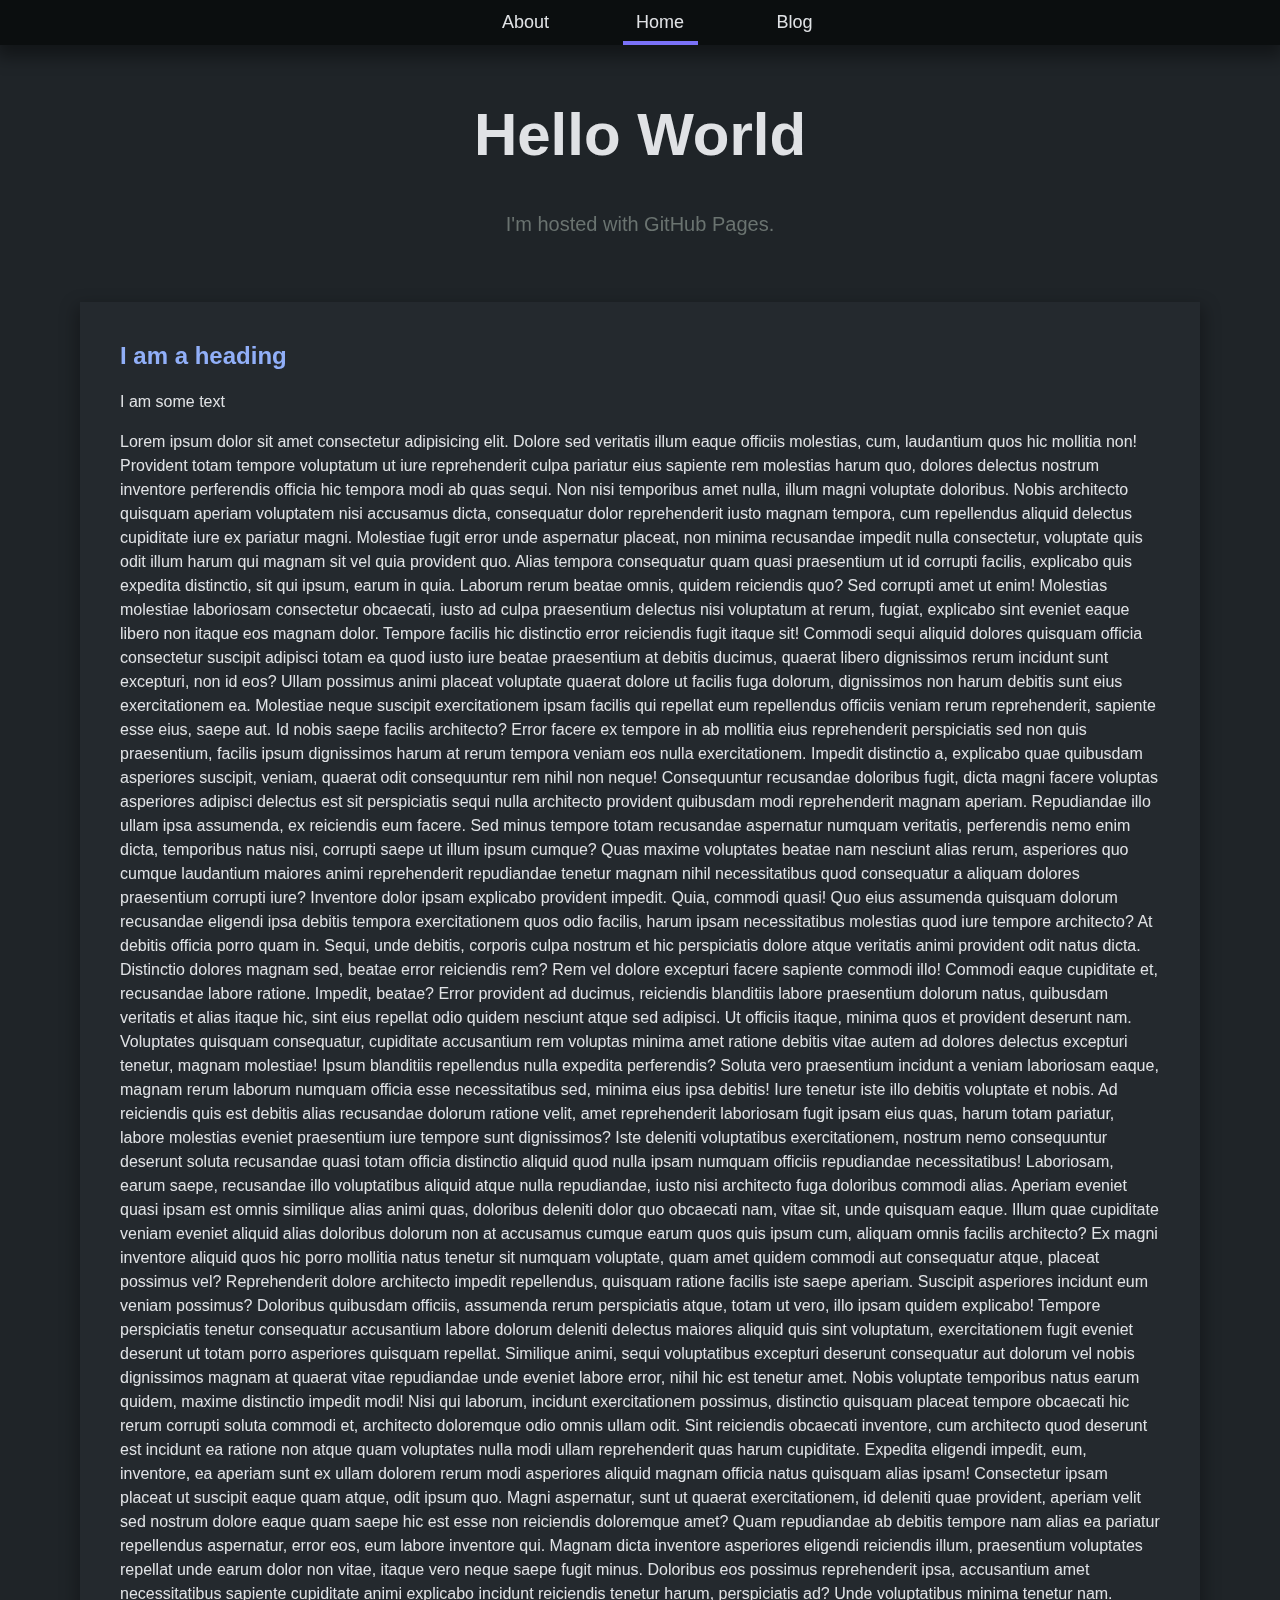
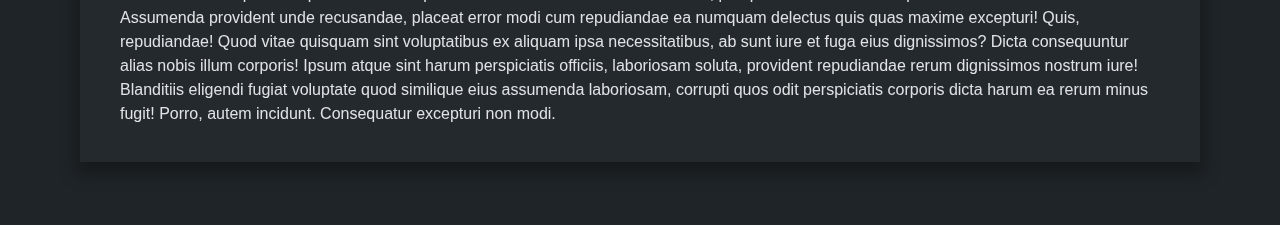
<file: index.html>
<!DOCTYPE html>

<html lang="en">
    <head>
        <!-- vscode auto gen -->
        <meta charset="UTF-8">
        <meta http-equiv="X-UA-Compatible" content="IE=edge">
        <meta name="viewport" content="width=device-width, initial-scale=1.0">

        <title>Software Cats</title>
        <link rel="stylesheet" href="main.css">
        <link rel="icon" href="https://avatars.githubusercontent.com/u/69300613?s=200&v=4">
    </head>

    <body>
        <nav>
            <ul>
                <li><a href="about.html">About</a><div class="nav-underline"></div></li>
                <li><a href="index.html" class="current-link">Home</a><div class="nav-underlined"></div></li>
                <li><a href="blog.html">Blog</a><div class="nav-underline"></div></li>
            </ul>
        </nav>
        
        <h1>Hello World</h1>
        <p class="subtitle">I'm hosted with GitHub Pages.</p>

        <article>
            <h2>I am a heading</h2>
            <p>I am some text</p>
            <p>Lorem ipsum dolor sit amet consectetur adipisicing elit. Dolore sed veritatis illum eaque officiis molestias, cum, laudantium quos hic mollitia non! Provident totam tempore voluptatum ut iure reprehenderit culpa pariatur eius sapiente rem molestias harum quo, dolores delectus nostrum inventore perferendis officia hic tempora modi ab quas sequi. Non nisi temporibus amet nulla, illum magni voluptate doloribus. Nobis architecto quisquam aperiam voluptatem nisi accusamus dicta, consequatur dolor reprehenderit iusto magnam tempora, cum repellendus aliquid delectus cupiditate iure ex pariatur magni. Molestiae fugit error unde aspernatur placeat, non minima recusandae impedit nulla consectetur, voluptate quis odit illum harum qui magnam sit vel quia provident quo. Alias tempora consequatur quam quasi praesentium ut id corrupti facilis, explicabo quis expedita distinctio, sit qui ipsum, earum in quia. Laborum rerum beatae omnis, quidem reiciendis quo? Sed corrupti amet ut enim! Molestias molestiae laboriosam consectetur obcaecati, iusto ad culpa praesentium delectus nisi voluptatum at rerum, fugiat, explicabo sint eveniet eaque libero non itaque eos magnam dolor. Tempore facilis hic distinctio error reiciendis fugit itaque sit! Commodi sequi aliquid dolores quisquam officia consectetur suscipit adipisci totam ea quod iusto iure beatae praesentium at debitis ducimus, quaerat libero dignissimos rerum incidunt sunt excepturi, non id eos? Ullam possimus animi placeat voluptate quaerat dolore ut facilis fuga dolorum, dignissimos non harum debitis sunt eius exercitationem ea. Molestiae neque suscipit exercitationem ipsam facilis qui repellat eum repellendus officiis veniam rerum reprehenderit, sapiente esse eius, saepe aut. Id nobis saepe facilis architecto? Error facere ex tempore in ab mollitia eius reprehenderit perspiciatis sed non quis praesentium, facilis ipsum dignissimos harum at rerum tempora veniam eos nulla exercitationem. Impedit distinctio a, explicabo quae quibusdam asperiores suscipit, veniam, quaerat odit consequuntur rem nihil non neque! Consequuntur recusandae doloribus fugit, dicta magni facere voluptas asperiores adipisci delectus est sit perspiciatis sequi nulla architecto provident quibusdam modi reprehenderit magnam aperiam. Repudiandae illo ullam ipsa assumenda, ex reiciendis eum facere. Sed minus tempore totam recusandae aspernatur numquam veritatis, perferendis nemo enim dicta, temporibus natus nisi, corrupti saepe ut illum ipsum cumque? Quas maxime voluptates beatae nam nesciunt alias rerum, asperiores quo cumque laudantium maiores animi reprehenderit repudiandae tenetur magnam nihil necessitatibus quod consequatur a aliquam dolores praesentium corrupti iure? Inventore dolor ipsam explicabo provident impedit. Quia, commodi quasi! Quo eius assumenda quisquam dolorum recusandae eligendi ipsa debitis tempora exercitationem quos odio facilis, harum ipsam necessitatibus molestias quod iure tempore architecto? At debitis officia porro quam in. Sequi, unde debitis, corporis culpa nostrum et hic perspiciatis dolore atque veritatis animi provident odit natus dicta. Distinctio dolores magnam sed, beatae error reiciendis rem? Rem vel dolore excepturi facere sapiente commodi illo! Commodi eaque cupiditate et, recusandae labore ratione. Impedit, beatae? Error provident ad ducimus, reiciendis blanditiis labore praesentium dolorum natus, quibusdam veritatis et alias itaque hic, sint eius repellat odio quidem nesciunt atque sed adipisci. Ut officiis itaque, minima quos et provident deserunt nam. Voluptates quisquam consequatur, cupiditate accusantium rem voluptas minima amet ratione debitis vitae autem ad dolores delectus excepturi tenetur, magnam molestiae! Ipsum blanditiis repellendus nulla expedita perferendis? Soluta vero praesentium incidunt a veniam laboriosam eaque, magnam rerum laborum numquam officia esse necessitatibus sed, minima eius ipsa debitis! Iure tenetur iste illo debitis voluptate et nobis. Ad reiciendis quis est debitis alias recusandae dolorum ratione velit, amet reprehenderit laboriosam fugit ipsam eius quas, harum totam pariatur, labore molestias eveniet praesentium iure tempore sunt dignissimos? Iste deleniti voluptatibus exercitationem, nostrum nemo consequuntur deserunt soluta recusandae quasi totam officia distinctio aliquid quod nulla ipsam numquam officiis repudiandae necessitatibus! Laboriosam, earum saepe, recusandae illo voluptatibus aliquid atque nulla repudiandae, iusto nisi architecto fuga doloribus commodi alias. Aperiam eveniet quasi ipsam est omnis similique alias animi quas, doloribus deleniti dolor quo obcaecati nam, vitae sit, unde quisquam eaque. Illum quae cupiditate veniam eveniet aliquid alias doloribus dolorum non at accusamus cumque earum quos quis ipsum cum, aliquam omnis facilis architecto? Ex magni inventore aliquid quos hic porro mollitia natus tenetur sit numquam voluptate, quam amet quidem commodi aut consequatur atque, placeat possimus vel? Reprehenderit dolore architecto impedit repellendus, quisquam ratione facilis iste saepe aperiam. Suscipit asperiores incidunt eum veniam possimus? Doloribus quibusdam officiis, assumenda rerum perspiciatis atque, totam ut vero, illo ipsam quidem explicabo! Tempore perspiciatis tenetur consequatur accusantium labore dolorum deleniti delectus maiores aliquid quis sint voluptatum, exercitationem fugit eveniet deserunt ut totam porro asperiores quisquam repellat. Similique animi, sequi voluptatibus excepturi deserunt consequatur aut dolorum vel nobis dignissimos magnam at quaerat vitae repudiandae unde eveniet labore error, nihil hic est tenetur amet. Nobis voluptate temporibus natus earum quidem, maxime distinctio impedit modi! Nisi qui laborum, incidunt exercitationem possimus, distinctio quisquam placeat tempore obcaecati hic rerum corrupti soluta commodi et, architecto doloremque odio omnis ullam odit. Sint reiciendis obcaecati inventore, cum architecto quod deserunt est incidunt ea ratione non atque quam voluptates nulla modi ullam reprehenderit quas harum cupiditate. Expedita eligendi impedit, eum, inventore, ea aperiam sunt ex ullam dolorem rerum modi asperiores aliquid magnam officia natus quisquam alias ipsam! Consectetur ipsam placeat ut suscipit eaque quam atque, odit ipsum quo. Magni aspernatur, sunt ut quaerat exercitationem, id deleniti quae provident, aperiam velit sed nostrum dolore eaque quam saepe hic est esse non reiciendis doloremque amet? Quam repudiandae ab debitis tempore nam alias ea pariatur repellendus aspernatur, error eos, eum labore inventore qui. Magnam dicta inventore asperiores eligendi reiciendis illum, praesentium voluptates repellat unde earum dolor non vitae, itaque vero neque saepe fugit minus. Doloribus eos possimus reprehenderit ipsa, accusantium amet necessitatibus sapiente cupiditate animi explicabo incidunt reiciendis tenetur harum, perspiciatis ad? Unde voluptatibus minima tenetur nam. Assumenda provident unde recusandae, placeat error modi cum repudiandae ea numquam delectus quis quas maxime excepturi! Quis, repudiandae! Quod vitae quisquam sint voluptatibus ex aliquam ipsa necessitatibus, ab sunt iure et fuga eius dignissimos? Dicta consequuntur alias nobis illum corporis! Ipsum atque sint harum perspiciatis officiis, laboriosam soluta, provident repudiandae rerum dignissimos nostrum iure! Blanditiis eligendi fugiat voluptate quod similique eius assumenda laboriosam, corrupti quos odit perspiciatis corporis dicta harum ea rerum minus fugit! Porro, autem incidunt. Consequatur excepturi non modi.</p>
        </article>
    </body>
</html>

<!DOCTYPE html>
<html lang="en">
<head>
    
</head>
<body>
    
</body>
</html>
</file>
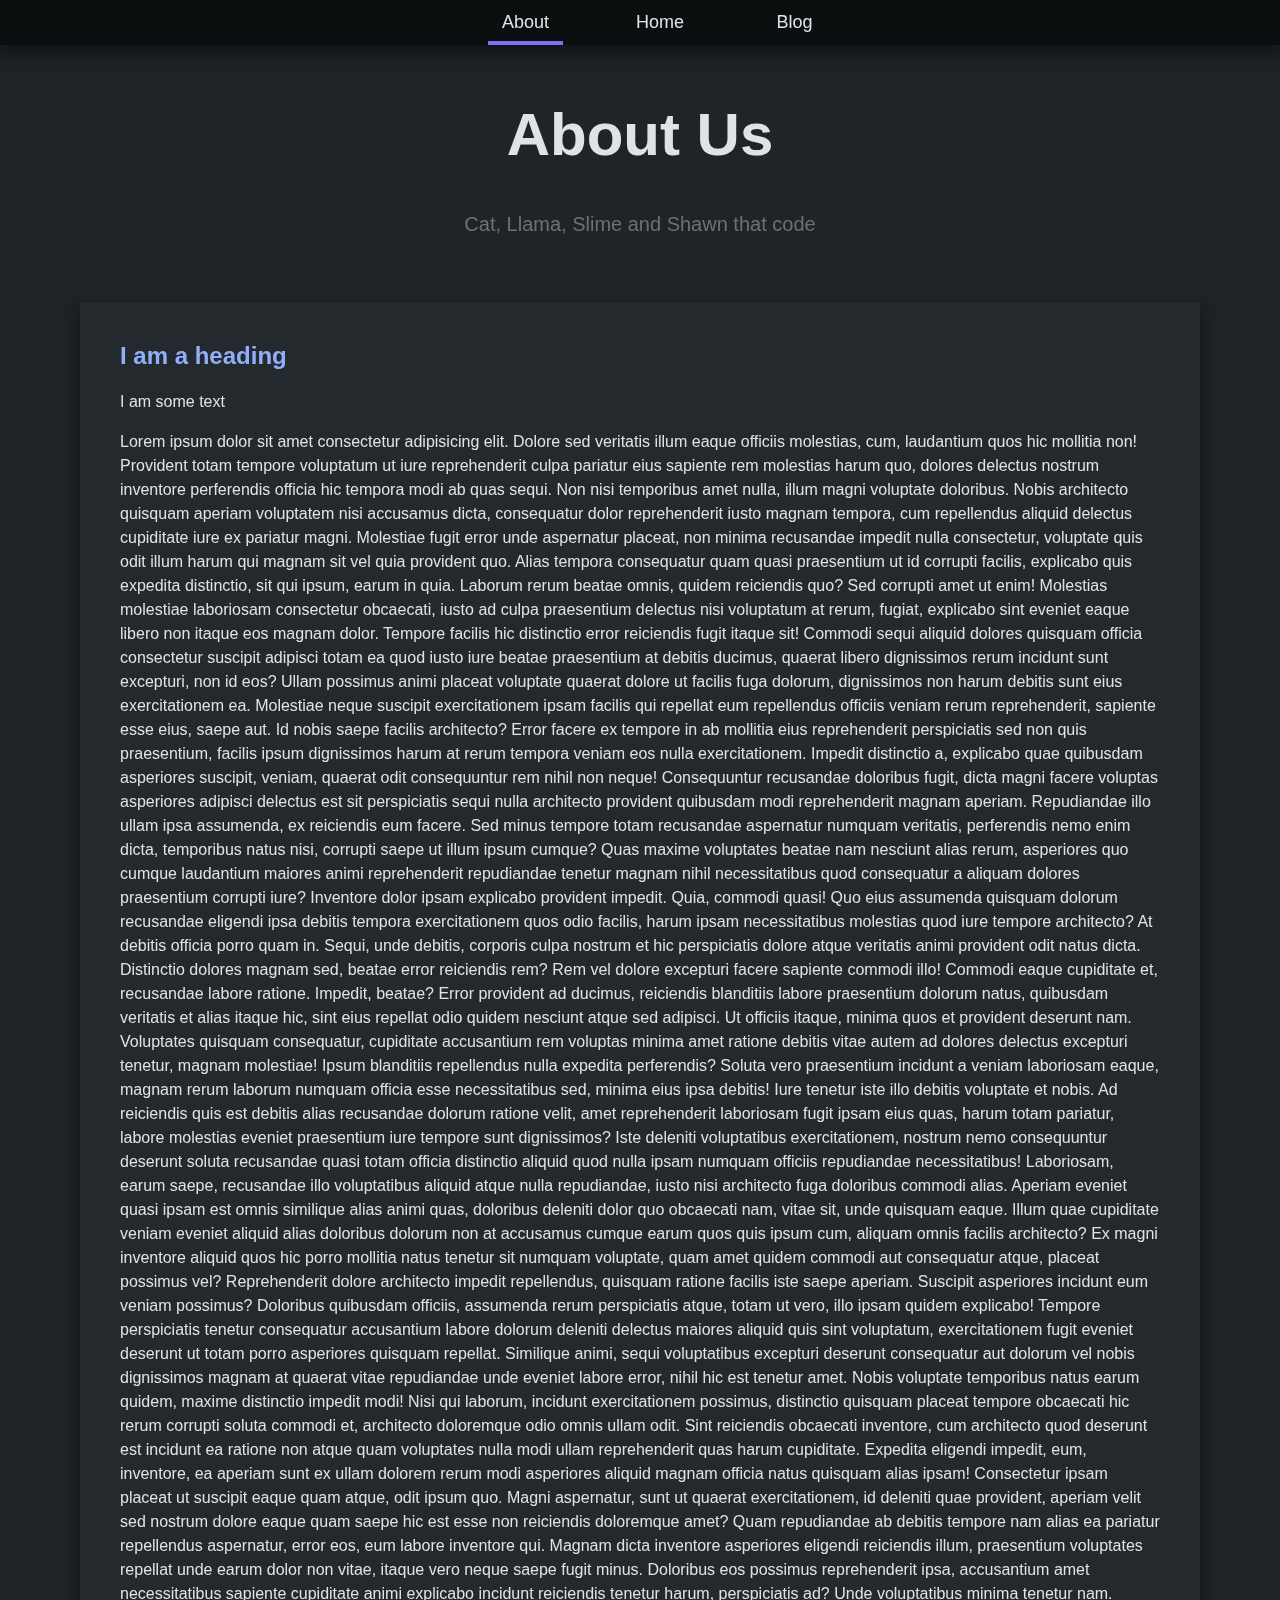
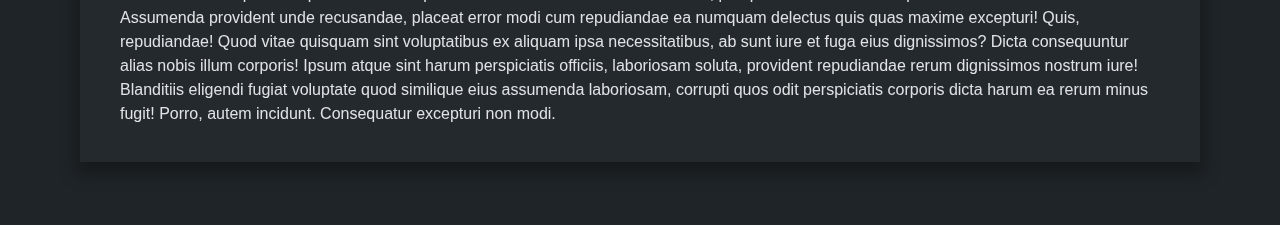
<file: about.html>
<!DOCTYPE html>
<html lang="en">
    <head>
        <meta charset="UTF-8">
        <meta http-equiv="X-UA-Compatible" content="IE=edge">
        <meta name="viewport" content="width=device-width, initial-scale=1.0">
        <title>About</title>
        <link rel="stylesheet" href="main.css">
        <link rel="icon" href="https://avatars.githubusercontent.com/u/69300613?s=200&v=4">
    </head>

    <body>
        <nav>
            <ul>
                <li><a href="about.html" class="current-link">About</a><div class="nav-underlined"></div></li>
                <li><a href="index.html">Home</a><div class="nav-underline"></div></li>
                <li><a href="blog.html">Blog</a><div class="nav-underline"></div></li>
            </ul>
        </nav>

        <h1>About Us</h1>
        <p class="subtitle">Cat, Llama, Slime and Shawn that code</p>

        <article>
            <h2>I am a heading</h2>
            <p>I am some text</p>
            <p>Lorem ipsum dolor sit amet consectetur adipisicing elit. Dolore sed veritatis illum eaque officiis molestias, cum, laudantium quos hic mollitia non! Provident totam tempore voluptatum ut iure reprehenderit culpa pariatur eius sapiente rem molestias harum quo, dolores delectus nostrum inventore perferendis officia hic tempora modi ab quas sequi. Non nisi temporibus amet nulla, illum magni voluptate doloribus. Nobis architecto quisquam aperiam voluptatem nisi accusamus dicta, consequatur dolor reprehenderit iusto magnam tempora, cum repellendus aliquid delectus cupiditate iure ex pariatur magni. Molestiae fugit error unde aspernatur placeat, non minima recusandae impedit nulla consectetur, voluptate quis odit illum harum qui magnam sit vel quia provident quo. Alias tempora consequatur quam quasi praesentium ut id corrupti facilis, explicabo quis expedita distinctio, sit qui ipsum, earum in quia. Laborum rerum beatae omnis, quidem reiciendis quo? Sed corrupti amet ut enim! Molestias molestiae laboriosam consectetur obcaecati, iusto ad culpa praesentium delectus nisi voluptatum at rerum, fugiat, explicabo sint eveniet eaque libero non itaque eos magnam dolor. Tempore facilis hic distinctio error reiciendis fugit itaque sit! Commodi sequi aliquid dolores quisquam officia consectetur suscipit adipisci totam ea quod iusto iure beatae praesentium at debitis ducimus, quaerat libero dignissimos rerum incidunt sunt excepturi, non id eos? Ullam possimus animi placeat voluptate quaerat dolore ut facilis fuga dolorum, dignissimos non harum debitis sunt eius exercitationem ea. Molestiae neque suscipit exercitationem ipsam facilis qui repellat eum repellendus officiis veniam rerum reprehenderit, sapiente esse eius, saepe aut. Id nobis saepe facilis architecto? Error facere ex tempore in ab mollitia eius reprehenderit perspiciatis sed non quis praesentium, facilis ipsum dignissimos harum at rerum tempora veniam eos nulla exercitationem. Impedit distinctio a, explicabo quae quibusdam asperiores suscipit, veniam, quaerat odit consequuntur rem nihil non neque! Consequuntur recusandae doloribus fugit, dicta magni facere voluptas asperiores adipisci delectus est sit perspiciatis sequi nulla architecto provident quibusdam modi reprehenderit magnam aperiam. Repudiandae illo ullam ipsa assumenda, ex reiciendis eum facere. Sed minus tempore totam recusandae aspernatur numquam veritatis, perferendis nemo enim dicta, temporibus natus nisi, corrupti saepe ut illum ipsum cumque? Quas maxime voluptates beatae nam nesciunt alias rerum, asperiores quo cumque laudantium maiores animi reprehenderit repudiandae tenetur magnam nihil necessitatibus quod consequatur a aliquam dolores praesentium corrupti iure? Inventore dolor ipsam explicabo provident impedit. Quia, commodi quasi! Quo eius assumenda quisquam dolorum recusandae eligendi ipsa debitis tempora exercitationem quos odio facilis, harum ipsam necessitatibus molestias quod iure tempore architecto? At debitis officia porro quam in. Sequi, unde debitis, corporis culpa nostrum et hic perspiciatis dolore atque veritatis animi provident odit natus dicta. Distinctio dolores magnam sed, beatae error reiciendis rem? Rem vel dolore excepturi facere sapiente commodi illo! Commodi eaque cupiditate et, recusandae labore ratione. Impedit, beatae? Error provident ad ducimus, reiciendis blanditiis labore praesentium dolorum natus, quibusdam veritatis et alias itaque hic, sint eius repellat odio quidem nesciunt atque sed adipisci. Ut officiis itaque, minima quos et provident deserunt nam. Voluptates quisquam consequatur, cupiditate accusantium rem voluptas minima amet ratione debitis vitae autem ad dolores delectus excepturi tenetur, magnam molestiae! Ipsum blanditiis repellendus nulla expedita perferendis? Soluta vero praesentium incidunt a veniam laboriosam eaque, magnam rerum laborum numquam officia esse necessitatibus sed, minima eius ipsa debitis! Iure tenetur iste illo debitis voluptate et nobis. Ad reiciendis quis est debitis alias recusandae dolorum ratione velit, amet reprehenderit laboriosam fugit ipsam eius quas, harum totam pariatur, labore molestias eveniet praesentium iure tempore sunt dignissimos? Iste deleniti voluptatibus exercitationem, nostrum nemo consequuntur deserunt soluta recusandae quasi totam officia distinctio aliquid quod nulla ipsam numquam officiis repudiandae necessitatibus! Laboriosam, earum saepe, recusandae illo voluptatibus aliquid atque nulla repudiandae, iusto nisi architecto fuga doloribus commodi alias. Aperiam eveniet quasi ipsam est omnis similique alias animi quas, doloribus deleniti dolor quo obcaecati nam, vitae sit, unde quisquam eaque. Illum quae cupiditate veniam eveniet aliquid alias doloribus dolorum non at accusamus cumque earum quos quis ipsum cum, aliquam omnis facilis architecto? Ex magni inventore aliquid quos hic porro mollitia natus tenetur sit numquam voluptate, quam amet quidem commodi aut consequatur atque, placeat possimus vel? Reprehenderit dolore architecto impedit repellendus, quisquam ratione facilis iste saepe aperiam. Suscipit asperiores incidunt eum veniam possimus? Doloribus quibusdam officiis, assumenda rerum perspiciatis atque, totam ut vero, illo ipsam quidem explicabo! Tempore perspiciatis tenetur consequatur accusantium labore dolorum deleniti delectus maiores aliquid quis sint voluptatum, exercitationem fugit eveniet deserunt ut totam porro asperiores quisquam repellat. Similique animi, sequi voluptatibus excepturi deserunt consequatur aut dolorum vel nobis dignissimos magnam at quaerat vitae repudiandae unde eveniet labore error, nihil hic est tenetur amet. Nobis voluptate temporibus natus earum quidem, maxime distinctio impedit modi! Nisi qui laborum, incidunt exercitationem possimus, distinctio quisquam placeat tempore obcaecati hic rerum corrupti soluta commodi et, architecto doloremque odio omnis ullam odit. Sint reiciendis obcaecati inventore, cum architecto quod deserunt est incidunt ea ratione non atque quam voluptates nulla modi ullam reprehenderit quas harum cupiditate. Expedita eligendi impedit, eum, inventore, ea aperiam sunt ex ullam dolorem rerum modi asperiores aliquid magnam officia natus quisquam alias ipsam! Consectetur ipsam placeat ut suscipit eaque quam atque, odit ipsum quo. Magni aspernatur, sunt ut quaerat exercitationem, id deleniti quae provident, aperiam velit sed nostrum dolore eaque quam saepe hic est esse non reiciendis doloremque amet? Quam repudiandae ab debitis tempore nam alias ea pariatur repellendus aspernatur, error eos, eum labore inventore qui. Magnam dicta inventore asperiores eligendi reiciendis illum, praesentium voluptates repellat unde earum dolor non vitae, itaque vero neque saepe fugit minus. Doloribus eos possimus reprehenderit ipsa, accusantium amet necessitatibus sapiente cupiditate animi explicabo incidunt reiciendis tenetur harum, perspiciatis ad? Unde voluptatibus minima tenetur nam. Assumenda provident unde recusandae, placeat error modi cum repudiandae ea numquam delectus quis quas maxime excepturi! Quis, repudiandae! Quod vitae quisquam sint voluptatibus ex aliquam ipsa necessitatibus, ab sunt iure et fuga eius dignissimos? Dicta consequuntur alias nobis illum corporis! Ipsum atque sint harum perspiciatis officiis, laboriosam soluta, provident repudiandae rerum dignissimos nostrum iure! Blanditiis eligendi fugiat voluptate quod similique eius assumenda laboriosam, corrupti quos odit perspiciatis corporis dicta harum ea rerum minus fugit! Porro, autem incidunt. Consequatur excepturi non modi.</p>
        </article>
    </body>
</html>
</file>
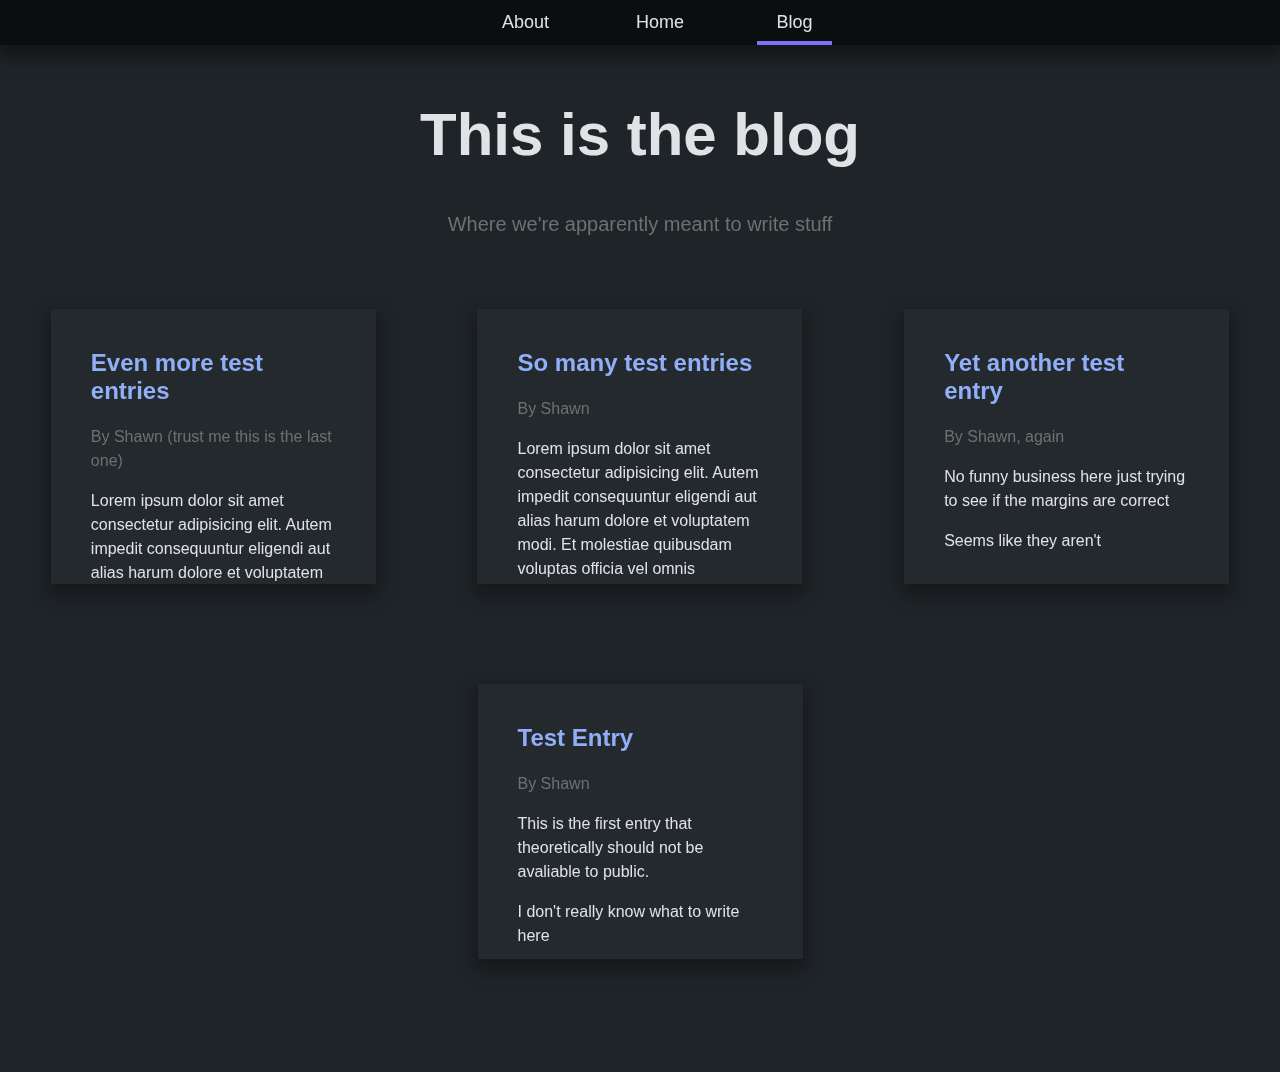
<file: blog.html>
<!DOCTYPE html>
<html lang="en">
    <head>
        <meta charset="UTF-8">
        <meta http-equiv="X-UA-Compatible" content="IE=edge">
        <meta name="viewport" content="width=device-width, initial-scale=1.0">
        <title>Blog</title>
        <link rel="stylesheet" href="main.css">
        <link rel="icon" href="https://avatars.githubusercontent.com/u/69300613?s=200&v=4">
    </head>

    <body>
        <nav>
            <ul>
                <li><a href="about.html">About</a><div class="nav-underline"></div></li>
                <li><a href="index.html">Home</a><div class="nav-underline"></div></li>
                <li><a href="blog.html" class="current-link">Blog</a><div class="nav-underlined"></div></li>
            </ul>
        </nav>

        <h1>This is the blog</h1>
        <p class="subtitle">Where we're apparently meant to write stuff</p>

        <div class="blog-container">

            <article class="blog-post">
                <h2>Even more test entries</h2>
                <p class="dimmed">By Shawn (trust me this is the last one)</p>
                <p>Lorem ipsum dolor sit amet consectetur adipisicing elit. Autem impedit consequuntur eligendi aut alias harum dolore et voluptatem modi. Et molestiae quibusdam voluptas officia vel omnis excepturi optio dicta facere dolores enim iure doloremque dignissimos ea incidunt, hic similique consectetur quae officiis porro a esse nam, quis distinctio? Totam cumque quidem fuga quis voluptas veritatis perspiciatis magni eligendi, consectetur qui, aperiam reiciendis obcaecati atque? Possimus numquam iure perspiciatis voluptate voluptatum! Dignissimos, placeat? Totam ducimus placeat laudantium odit maxime ab dignissimos molestiae veritatis voluptates quae doloremque aliquam delectus dolorum dicta repellat in consequatur, eum omnis illo corrupti veniam nemo commodi aperiam!</p>
            </article>

            <article class="blog-post">
                <h2>So many test entries</h2>
                <p class="dimmed">By Shawn</p>
                <p>Lorem ipsum dolor sit amet consectetur adipisicing elit. Autem impedit consequuntur eligendi aut alias harum dolore et voluptatem modi. Et molestiae quibusdam voluptas officia vel omnis excepturi optio dicta facere dolores enim iure doloremque dignissimos ea incidunt, hic similique consectetur quae officiis porro a esse nam, quis distinctio? Totam cumque quidem fuga quis voluptas veritatis perspiciatis magni eligendi, consectetur qui, aperiam reiciendis obcaecati atque? Possimus numquam iure perspiciatis voluptate voluptatum! Dignissimos, placeat? Totam ducimus placeat laudantium odit maxime ab dignissimos molestiae veritatis voluptates quae doloremque aliquam delectus dolorum dicta repellat in consequatur, eum omnis illo corrupti veniam nemo commodi aperiam!</p>
            </article>


            <article class="blog-post">
                <h2>Yet another test entry</h2>
                <p class="dimmed">By Shawn, again</p>
                <p>No funny business here just trying to see if the margins are correct</p>
                <p>Seems like they aren't</p>
            </article>

            <article class="blog-post">
                <h2>Test Entry</h2>
                <p class="dimmed">By Shawn</p>
                <p>This is the first entry that theoretically should not be avaliable to public.</p>
                <p>I don't really know what to write here</p>
                <p>According to all known laws of aviation, there is no way a bee should be able to fly.
                    Its wings are too small to get its fat little body off the ground.
                    The bee, of course, flies anyway because bees don't care what humans think is impossible.
                    Yellow, black. Yellow, black. Yellow, black. Yellow, black.
                    Ooh, black and yellow!
                    Let's shake it up a little.
                    Barry! Breakfast is ready!
                    Coming!
                    Hang on a second.
                    Hello?
                    Barry?
                    Adam?
                    Can you believe this is happening?
                    I can't.
                    I'll pick you up.
                    Looking sharp.
                    Use the stairs, Your father paid good money for those.
                    Sorry. I'm excited.
                    Here's the graduate.
                    We're very proud of you, son.
                    A perfect report card, all B's.
                    Very proud.
                    Ma! I got a thing going here.
                    You got lint on your fuzz.
                    Ow! That's me!
                    Wave to us! We'll be in row 118,000.
                    Bye!
                    Barry, I told you, stop flying in the house!
                    Hey, Adam.
                    Hey, Barry.
                    Is that fuzz gel?
                    A little. Special day, graduation.
                    Never thought I'd make it.
                    Three days grade school, three days high school.
                    Those were awkward.
                    Three days college. I'm glad I took a day and hitchhiked around The Hive.
                    You did come back different.
                    Hi, Barry. Artie, growing a mustache? Looks good.
                    Hear about Frankie?
                    Yeah.
                    You going to the funeral?
                    No, I'm not going.
                    Everybody knows, sting someone, you die.
                    Don't waste it on a squirrel.
                    Such a hothead.
                    I guess he could have just gotten out of the way.
                    I love this incorporating an amusement park into our day.
                    That's why we don't need vacations.
                    Boy, quite a bit of pomp under the circumstances.
                    Well, Adam, today we are men.
                    We are!
                    Bee-men.
                    Amen!
                    Hallelujah!
                    Students, faculty, distinguished bees,
                    please welcome Dean Buzzwell.
                    Welcome, New Hive City graduating class of 9:15.
                    That concludes our ceremonies And begins your career at Honex Industries!
                    Will we pick our job today?
                    I heard it's just orientation.
                    Heads up! Here we go.
                    Keep your hands and antennas inside the tram at all times.
                    Wonder what it'll be like?
                    A little scary.
                    Welcome to Honex, a division of Honesco and a part of the Hexagon Group.
                    This is it!
                    Wow.
                    Wow.
                    We know that you, as a bee, have worked your whole life to get to the point where you can work for your whole life.
                    Honey begins when our valiant Pollen Jocks bring the nectar to The Hive.
                    Our top-secret formula is automatically color-corrected, scent-adjusted and bubble-contoured into this soothing sweet syrup with its distinctive golden glow you know as... Honey!
                    That girl was hot.
                    She's my cousin!
                    She is?
                    Yes, we're all cousins.
                    Right. You're right.
                    At Honex, we constantly strive to improve every aspect of bee existence.
                    These bees are stress-testing a new helmet technology.
                    What do you think he makes?
                    Not enough.
                    Here we have our latest advancement, the Krelman.
                    What does that do?
                    Catches that little strand of honey that hangs after you pour it.
                    Saves us millions.
                    Can anyone work on the Krelman?
                    Of course. Most bee jobs are small ones.
                    But bees know that every small job, if it's done well, means a lot.
                    But choose carefully because you'll stay in the job you pick for the rest of your life.
                    The same job the rest of your life? I didn't know that.
                    What's the difference?
                    You'll be happy to know that bees, as a species, haven't had one day off in 27 million years.
                    So you'll just work us to death?
                    We'll sure try.
                    Wow! That blew my mind!
                    "What's the difference?"
                    How can you say that?
                    One job forever?
                    That's an insane choice to have to make.
                    I'm relieved. Now we only have to make one decision in life.
                    But, Adam, how could they never have told us that?</p>
                    <p>I'm sorry for you having to read this, you're not meant to be here anyways.</p>
            </article>

    </div>
    </body>
</html>
</file>
<file: main.css>
:root{
    /* Colors */
    --accent: #71aff8;
    --accent-secondary: #7a71f8;
    --background: #1f2428;
    --background-secondary: #24292e;
    --background-tertiary: #0000008a;
    --text: #e0e2e5;
    --text-secondary: #91aff8;
    --text-tertiary: #ab71f8;
    --text-dimmed: #6a7370;
    
    /* Firefox scrollbar */
    scrollbar-width: thin;
    scrollbar-color: var(--text-dimmed) var(--background-secondary);
}

/* Scrollbar for other browsers */
:root::-webkit-scrollbar {
    width: 0.625vw;
}

:root::-webkit-scrollbar-track {
    background-color: var(--background-secondary);
}

:root::-webkit-scrollbar-thumb {
    background-color: var(--text-dimmed);
}

/* To make sizing easier */
* {box-sizing: border-box;}

body {
    margin: 0 0 7vh 0;
    background-color: var(--background);
    color: var(--text);
    font-family: 'Lucida Sans', 'Lucida Sans Regular', 'Lucida Grande', 'Lucida Sans Unicode', Geneva, Verdana, sans-serif;
}

nav {
    background-color: var(--background-tertiary);
    width: 100%;
    height: 45px;
    position: fixed;
    top: 0;
    -webkit-backdrop-filter: blur(5px) brightness(85%);
    backdrop-filter: blur(5px) brightness(85%);
    box-shadow: 0px 8px 16px 4px rgba(0, 0, 0, 0.4);
}

nav > ul {
    margin: 0;
    list-style-type: none;
    text-align: center;
}

nav > ul > li {
    display: inline-block;
    /* padding: 0px 15px 0px 15px; top right bottom left */
    width: 130px;
}

nav > ul > li > a {
    color: var(--text);
    text-decoration: none;
    font-size: 18px;
    line-height: 45px;
    padding: 15px 20px 15px 20px; /*top right bottom left*/
    transition: color 0.5s ease-in-out 0.2s;
}

nav > ul > li > a:hover {
    color: var(--text-secondary);
}

nav > ul > li > a.current-link:hover {
    color: var(--text-tertiary);
}

div.nav-underline, div.nav-underlined {
    width: 0px;
    margin: -4px auto 0 auto; /*top right bottom left*/
    text-align: center;
    height: 4px;
    background-color: var(--accent);
    transition: width 0.3s ease-out;
}

div.nav-underlined {
    background-color: var(--accent-secondary);
    width: 75px;
}

nav > ul > li > a:hover + div.nav-underline {
    width: 75px;
}

nav > ul > li > a:hover + div.nav-underlined {
    width: 0;
}

article {
    background-color: var(--background-secondary);
    margin: 7vh 6.25vw 7vh 6.25vw; /* top right bottom left */
    padding: 20px 40px 20px 40px; /* top right bottom left */
    box-shadow: 0px 8px 16px 4px rgba(0, 0, 0, 0.3);
}

h1 {
    color: var(--text);
    margin-top: 100px;
    font-size: 60px;
    text-align: center;
}

h2 {
    color: var(--text-secondary);
}

p {
    line-height: 150%;
}

p.subtitle {
    color: var(--text-dimmed);
    font-size: 20px;
    text-align: center;
}

p.dimmed {
    color: var(--text-dimmed)
}

div.blog-container {
    display: flex;
    width: 100%;
    height: fit-content;
    flex-direction: row;
    justify-content: space-around;
    flex-wrap: wrap;
}

article.blog-post {
    overflow: auto;
    flex-basis: 325px;
    height: 275px;
    margin: 50px 3% 50px 3%; /* top right bottom left */
    /* Firefox scrollbar */
    scrollbar-width: thin;
    scrollbar-color: var(--text-dimmed) var(--background-secondary);
}

/* Scrollbar for other browsers */
article.blog-post::-webkit-scrollbar {
    width: 8px;
}

article.blog-post::-webkit-scrollbar-track {
    background-color: var(--background-secondary);
}

article.blog-post::-webkit-scrollbar-thumb {
    background-color: var(--text-dimmed);
}
</file>
